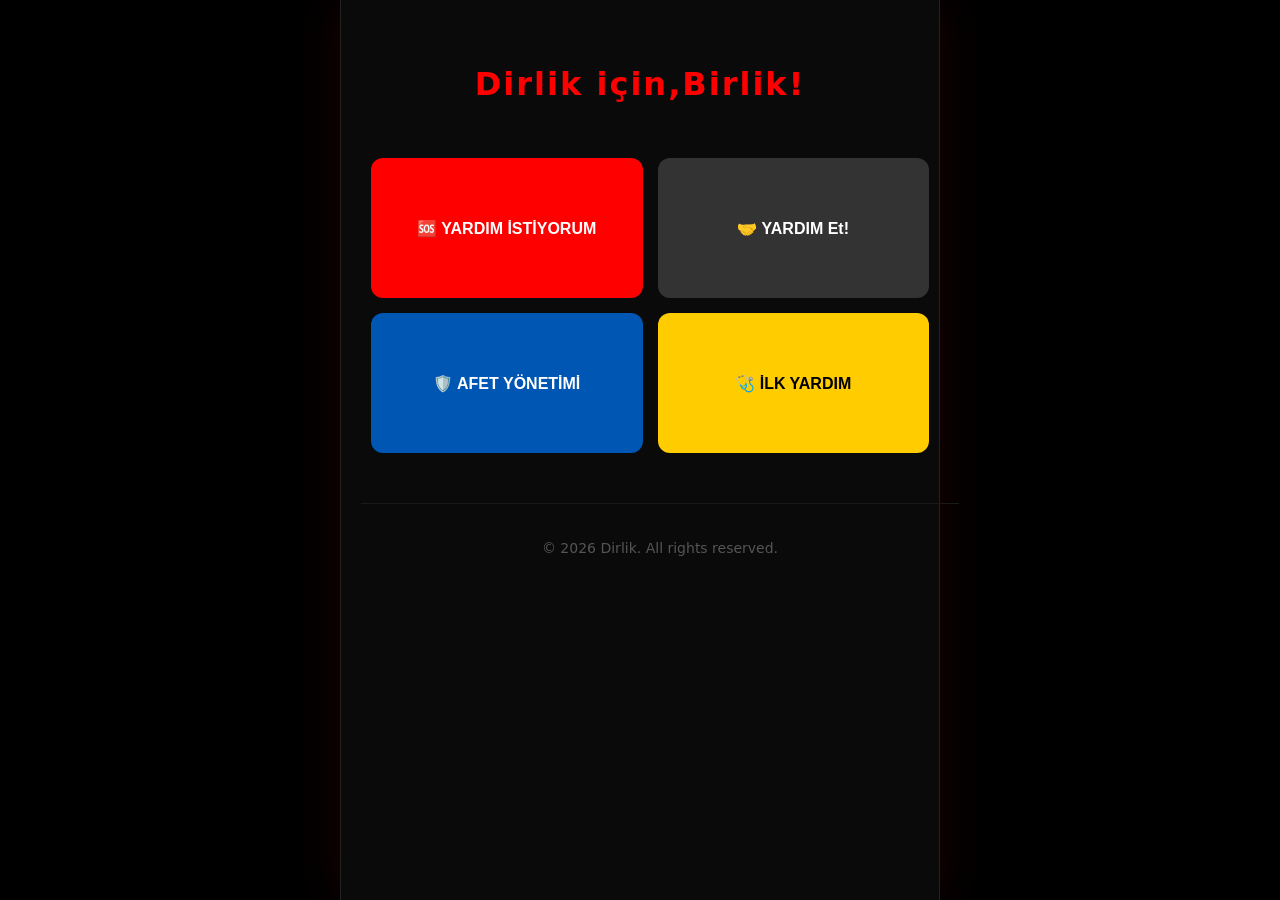
<file: index.html>
<!doctype html>
<html lang="tr">
  <head>
    <meta charset="UTF-8" />
    <meta
      name="viewport"
      content="width=device-width, initial-scale=1.0, maximum-scale=1.0, user-scalable=no"
    />
    <meta name="viewport" content="width=device-width, initial-scale=1.0, maximum-scale=1.0, user-scalable=no">
    <title>Dirlik</title>
    <link rel="stylesheet" href="style.css" />
  </head>
  <body>
    <div id="offline-banner" class="hidden">
      ⚠️ İnternet Yok: Önbellekteki veriler aktif.
    </div>

   <section id="mode-select" class="screen active">
    <h1 class="main-title">Dirlik için,Birlik!</h1>
    <div class="mode-grid">
        <button class="btn danger pulse" onclick="showScreen('requester-mode')">🆘 YARDIM İSTİYORUM</button>
        <button class="btn secondary" onclick="showScreen('helper-mode')">🤝 YARDIM Et!</button>
        <button class="btn info" onclick="showScreen('guide-mode')">🛡️ AFET YÖNETİMİ</button>
        <button class="btn warning" onclick="window.location.href='firstaid.html'">🩺 İLK YARDIM</button>
    </div>
      <footer class="footer">
      <p>© 2026 Dirlik. All rights reserved.</p>
    </footer>
</section>

    <section id="requester-mode" class="screen">
      <div class="emergency-header">
        <h2>DURUMUNUZU SEÇİN</h2>
    <button class="nav-back-btn" onclick="showScreen('mode-select')">⬅ Ana Menüye Dön</button>
      </div>
      <div class="sos-buttons">
        <button
          class="sos-btn extreme"
          onclick="setSosStatus('Enkaz Altında', this)"
        >
          🏗️ ENKAZ ALTINDAYIM
        </button>
        <button class="sos-btn high" onclick="setSosStatus('Yaralı', this)">
          🩸 YARALIYIM
        </button>
        <button
          class="sos-btn medium"
          onclick="setSosStatus('Gıda / Su', this)"
        >
          🍲 GIDA / SU LAZIM
        </button>
        <button class="sos-btn other" onclick="setSosStatus('Diğer', this)">
          ❓ DİĞER İHTİYAÇ
        </button>
      </div>
      <div class="input-group" id="note-container">
        <label id="note-label">Ek Bilgi / Detaylar:</label>
        <textarea
          id="sos-note"
          placeholder="Örn: İlaç (İnsülin), Isınma, Bebek Bezi vb."
        ></textarea>
      </div>
      <button class="btn primary-action" onclick="sendSOSProcess()">
        📡 SİNYALİ GÖNDER
      </button>
    </section>

    <section id="helper-mode" class="screen">        
        <h2>🤝 YARDIM Et!</h2>
    <button class="nav-back-btn" onclick="showScreen('mode-select')">⬅ Ana Menüye Dön</button>
      <header>
        <div class="filters" id="dynamic-filters"></div>
      </header>
      <main id="app">
        <div id="loader">Veriler yükleniyor...</div>
        <div id="request-list"></div>
      </main>
      <div class="task-divider"></div>
      <section id="my-tasks">
        <h3>Üstlendiğim Görevler</h3>
        <div id="saved-tasks"></div>
      </section>
    </section>

    <section id="guide-mode" class="screen">
      <div class="emergency-header">
        <h2>🛡️ AFET YÖNETİM MERKEZİ</h2>
    <button class="nav-back-btn" onclick="showScreen('mode-select')">⬅ Ana Menüye Dön</button>
      </div>

      <div class="section-box">
        <h3>📍 Yakınımdaki Önemli Yerler</h3>
        <div class="location-grid">
          <button class="loc-btn" onclick="openMap('toplanma alanı')">
            🏟️ Toplanma Alanı
          </button>
          <button class="loc-btn" onclick="openMap('eczane')">
            💊 En Yakın Eczane
          </button>
          <button class="loc-btn" onclick="openMap('hastane')">
            🏥 Sağlık Kuruluşu
          </button>
          <button class="loc-btn" onclick="openMap('afad')">
            🏢 AFAD Merkezi
          </button>
        </div>
      </div>

      <div class="section-box news-section">
        <h3>📰 Son Dakika (Canlı)</h3>
        <div id="news-feed" class="news-feed">
          <p>Haberler yükleniyor veya internet bekleniyor...</p>
          <div class="news-item">
            <small>27 Şubat 16:17</small>
            <p>Kahramanmaraş Elbistan: 4.7 Büyüklüğünde deprem kaydedildi.</p>
          </div>
        </div>
      </div>

      <div class="section-box">
        <h3>Bilgi</h3>
        <div class="guide-card">
          Toplanma: E-devlet üzerinden önceden atanmış alanına bak.
        </div>
      </div>
    </section>

    <section id="waiting-screen" class="screen">
      <div class="success-box">
        <h2 class="pulse-text">Sinyal Yayında 📡</h2>
        <p>
          Konumunuz ekiplere iletildi. Telefonunuz periyodik olarak yüksek sesli
          sinyal verecektir.
        </p>

        <div class="waiting-actions">
          <button class="btn info" onclick="stopAudioSignal()">
            🔇 Sesi Durdur
          </button>
          <br />
          <button
            class="btn success"
            onclick="
              markHelped();
              stopAudioSignal();
            "
          >
             YARDIM ALDIM
          </button>
        </div>
      </div>
    </section>
    <script src="script.js"></script>
   
  </body>
</html>
</file>
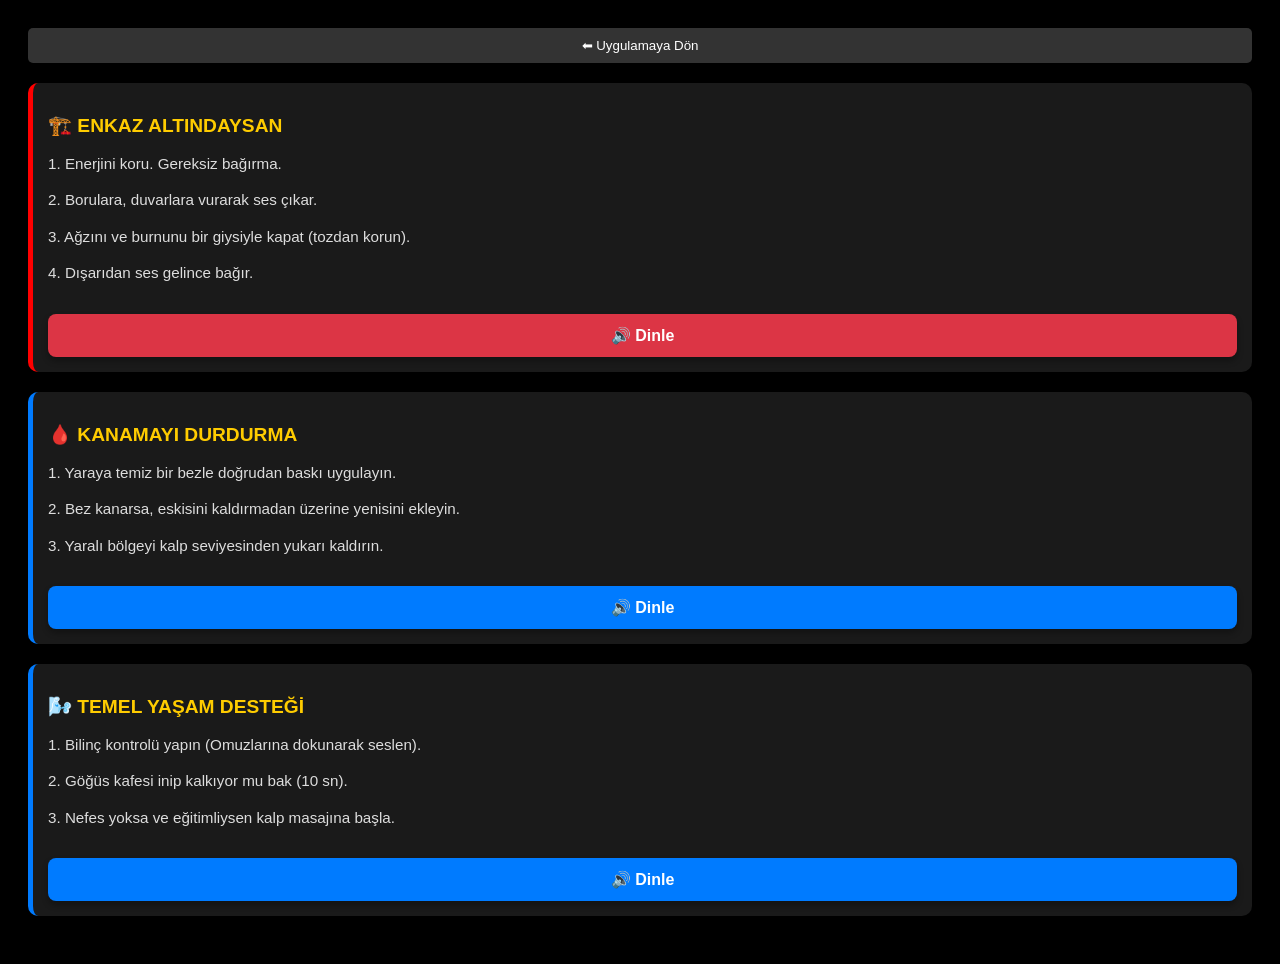
<file: firstaid.html>
<!doctype html>
<html lang="tr">
  <head>
    <meta charset="UTF-8" />
    <meta name="viewport" content="width=device-width, initial-scale=1.0" />
    <title>Hayati Bilgiler</title>
   <link rel="stylesheet" href="firstaid.css">
  </head>
  <body>
    <button class="back-btn" onclick="history.back()">⬅ Uygulamaya Dön</button>

    <div class="guide-card danger-card">
      <h2>🏗️ ENKAZ ALTINDAYSAN</h2>
      <p>1. Enerjini koru. Gereksiz bağırma.</p>
      <p>2. Borulara, duvarlara vurarak ses çıkar.</p>
      <p>3. Ağzını ve burnunu bir giysiyle kapat (tozdan korun).</p>
      <p>4. Dışarıdan ses gelince bağır.</p>
      <button class="btn" onclick="playAudio('audio/bilinc.mp3')">🔊 Dinle</button>
    </div>

    <div class="guide-card">
      <h2>🩸 KANAMAYI DURDURMA</h2>
      <p>1. Yaraya temiz bir bezle doğrudan baskı uygulayın.</p>
      <p>2. Bez kanarsa, eskisini kaldırmadan üzerine yenisini ekleyin.</p>
      <p>3. Yaralı bölgeyi kalp seviyesinden yukarı kaldırın.</p>
      <button class="btn" onclick="playAudio('audio/kanama.mp3')">🔊 Dinle</button>
    </div>

    <div class="guide-card">
      <h2>🌬️ TEMEL YAŞAM DESTEĞİ</h2>
      <p>1. Bilinç kontrolü yapın (Omuzlarına dokunarak seslen).</p>
      <p>2. Göğüs kafesi inip kalkıyor mu bak (10 sn).</p>
      <p>3. Nefes yoksa ve eğitimliysen kalp masajına başla.</p>
      <button class="btn" onclick="playAudio('audio/bilinc.mp3')">🔊 Dinle</button>
    </div>
    
    <script src="audio.js"></script>
  </body>
</html>
</file>
<file: style.css>
/* 1. DEĞİŞKENLER VE TEMEL AYARLAR */
:root {
    --bg-color: #000000;
    --card-bg: #111111;
    --text-color: #ffffff;
    --urgent: #ff0000;
}

body {
    background-color: var(--bg-color);
    color: var(--text-color);
    font-family: system-ui, -apple-system, sans-serif;
    margin: 0;
    padding: 0; 
    line-height: 1.5;
    min-height: 100vh;
    display: flex;
    justify-content: center;
    overflow-x: hidden;
}

/* 2. EKRAN YÖNETİMİ VE ANİMASYONLAR */
.screen {
    display: none;
    width: 100%;
    max-width: 600px; 
    min-height: 100vh;
    box-sizing: border-box;
    padding: 20px;
    background-color: #0a0a0a;
}

.screen.active {
    display: block;
    animation: fadeIn 0.3s forwards;
}

.hidden { display: none !important; }

@keyframes fadeIn {
    from { opacity: 0; }
    to { opacity: 1; }
}

@keyframes pulse-red {
    0% { box-shadow: 0 0 0 0 rgba(255, 0, 0, 0.7); }
    70% { box-shadow: 0 0 0 20px rgba(255, 0, 0, 0); }
    100% { box-shadow: 0 0 0 0 rgba(255, 0, 0, 0); }
}

/* 3. ANA MENÜ GRID  */
.main-title {
    font-size: 32px;
    text-align: center;
    margin: 40px 0;
    color: #ff0000;
    letter-spacing: 2px;
    font-weight: 900;
}

.mode-grid {
    display: grid;
    grid-template-columns: 1fr 1fr;
    gap: 15px;
    padding: 10px;
    width: 100%;
}

.btn {
    width: 100%;
    padding: 15px;
    border: none;
    border-radius: 12px;
    font-size: 16px;
    font-weight: bold;
    cursor: pointer;
    transition: transform 0.2s;
    display: flex;
    flex-direction: column;
    align-items: center;
    justify-content: center;
}

.mode-grid .btn { height: 140px; } 

.danger { background: var(--urgent); color: #fff; }
.secondary { background: #333; color: #fff; }
.info { background: #0056b3; color: #fff; }
.warning { background: #ffcc00; color: #000; }
.primary-action { background: #fff; color: #000; border: 2px solid #fff; margin-top: 20px; }

.pulse { animation: pulse-red 2s infinite; }
.btn:active { transform: scale(0.95); opacity: 0.9; }

/* 4. SOS SEÇİM BUTONLARI VE MODLAR */
.sos-buttons {
    display: flex;
    flex-direction: column;
    gap: 10px;
}

.sos-btn {
    width: 100%;
    height: 100px;
    border-radius: 15px;
    font-size: 20px;
    font-weight: 900;
    border: none;
    color: #fff;
    cursor: pointer;
}

.extreme { background: #ff0000; border: 4px solid #fff; }
.high { background: #ff6600; }
.medium { background: #007bff; }
.sos-btn.other { background: #444; color: #fff; border: 1px dashed #777; }

.selected-status {
    border: 3px solid #fff !important;
    transform: scale(0.98);
    box-shadow: 0 0 20px rgba(255,255,255,0.2);
}

/* 5. DİNAMİK ARKA PLAN MODLARI */
body.mode-extreme { background-color: #000000 !important; }
body.mode-high { background-color: #1a0000 !important; }
body.mode-medium { background-color: #1a1400 !important; }
body.mode-other { background-color: #0d1117 !important; }
body.enkaz-mode { background-color: #000; }
body.yardim-mode { background-color: #121212; color: #e0e0e0; }

/* 6. YARDIMCI MODU: KARTLAR VE FİLTRELER */
.filters {
    display: flex;
    gap: 10px;
    overflow-x: auto;
    padding: 10px 0;
}

.filters button {
    flex: 0 0 auto;
    background: #222;
    color: #fff;
    border: 1px solid #444;
    padding: 10px 20px;
    border-radius: 20px;
    cursor: pointer;
}

.card {
    background: var(--card-bg);
    border-left: 6px solid #444;
    padding: 15px;
    margin: 15px 0;
    border-radius: 8px;
}

.urgent-card { border-left-color: var(--urgent); background: #200000; }
.card.tip-ihtiyac { border-right: 4px solid #ff4444; }
.card.tip-destek { border-right: 4px solid #44ff44; }

.card h3 { margin: 0 0 10px 0; font-size: 18px; }
.card p { font-size: 14px; color: #ccc; margin-bottom: 15px; }

.task-divider { height: 1px; background: #333; margin: 25px 0; }

/* 7. REHBER VE AFET YÖNETİMİ */
.section-box {
    background: #111;
    padding: 15px;
    border-radius: 10px;
    margin-bottom: 15px;
    border: 1px solid #222;
}

.section-box h3 { font-size: 1rem; color: #ffcc00; margin-bottom: 10px; }

.location-grid {
    display: flex;
    justify-content: space-around;
    gap: 10px;
    margin-bottom: 10px;
}

.loc-btn {
    flex: 1;
    padding: 12px 8px;
    background-color: #ffcc00;
    border: none;
    border-radius: 8px;
    font-weight: bold;
    cursor: pointer;
    font-size: 0.8rem;
}

.news-section { background: #000; border: 1px solid #ff4444; border-radius: 10px; padding: 10px; }
.news-feed { max-height: 200px; overflow-y: auto; }
.news-item { border-bottom: 1px solid #333; padding: 8px 0; font-size: 0.9rem; }

/* 8. NAVİGASYON VE GİRDİLER */
.nav-back-btn {
    background: #222;
    color: #fff;
    border: 1px solid #444;
    padding: 10px 15px;
    border-radius: 8px;
    cursor: pointer;
    font-size: 0.9rem;
    margin-bottom: 20px;
    display: inline-flex;
    align-items: center;
}

.back-btn-small {
    background: #444;
    color: white;
    border: none;
    padding: 5px 15px;
    border-radius: 5px;
    float: right;
    cursor: pointer;
}

#sos-note {
    width: 100%;
    height: 80px;
    background: #111;
    color: #fff;
    border: 1px solid #444;
    padding: 10px;
    margin-top: 10px;
    box-sizing: border-box;
}

#sos-note:focus {
    border-color: #007bff;
    outline: none;
    box-shadow: 0 0 10px rgba(0, 123, 255, 0.5);
}
.footer {
    display: flex;
    flex-direction: column;
    align-items: center;   
    justify-content: center;
    margin-top: 40px;     
    padding: 20px;
    font-size: 14px;
    color: #555;            
    border-top: 1px solid #1a1a1a;
    width: 100%;
}
/* 9. RESPONSIVE TASARIM */
@media (max-width: 400px) {
    .mode-grid .btn { height: 120px; font-size: 0.8rem; }
    .main-title { font-size: 1.5rem; }
    .loc-btn { font-size: 0.7rem; }
}

@media (min-width: 601px) {
    .screen {
        border-left: 1px solid #222;
        border-right: 1px solid #222;
        box-shadow: 0 0 50px rgba(255, 0, 0, 0.1);
    }
}

img, .card, .section-box {
    max-width: 100%;
    height: auto;
}
</file>
<file: firstaid.css>
body {
        background: #000;
        color: #fff;
        font-family: sans-serif;
        padding: 20px;
      }
      .guide-card {
        background: #1a1a1a;
        padding: 15px;
        border-radius: 10px;
        margin-bottom: 20px;
        border-left: 5px solid #007bff;
      }
      .danger-card {
        border-left-color: #ff0000;
      }
      h2 {
        color: #ffcc00;
        font-size: 1.2rem;
      }
      p {
        font-size: 0.95rem;
        line-height: 1.4;
        color: #ddd;
      }
      .step {
        margin-top: 10px;
        font-weight: bold;
        color: #fff;
      }
      .back-btn {
        background: #333;
        color: #fff;
        border: none;
        padding: 10px;
        width: 100%;
        border-radius: 5px;
        margin-bottom: 20px;
      }
      /* Ses Çalma Butonu Genel Tasarımı */
.btn {
    display: inline-flex;
    align-items: center;
    justify-content: center;
    background-color: #007bff; /* Güven veren mavi tonu */
    color: white;
    border: none;
    padding: 12px 20px;
    border-radius: 8px;
    font-size: 1rem;
    font-weight: bold;
    cursor: pointer;
    margin-top: 15px;
    transition: all 0.2s ease;
    width: 100%; /* Mobilde tam genişlik */
    box-shadow: 0 4px 6px rgba(0, 0, 0, 0.3);
}

/* Basma Efekti */
.btn:active {
    transform: scale(0.95);
    background-color: #0056b3;
    box-shadow: 0 2px 4px rgba(0, 0, 0, 0.2);
}

/* Hover (Bilgisayar faresi için) */
.btn:hover {
    background-color: #0069d9;
}

/* İkon ve Metin Arası Boşluk */
.btn span {
    margin-left: 8px;
}

/* Kırmızı Alanlardaki Butonlar İçin (Opsiyonel) */
.danger-card .btn {
    background-color: #dc3545; /* Enkaz altı gibi yerlerde kırmızı buton */
}
</file>
